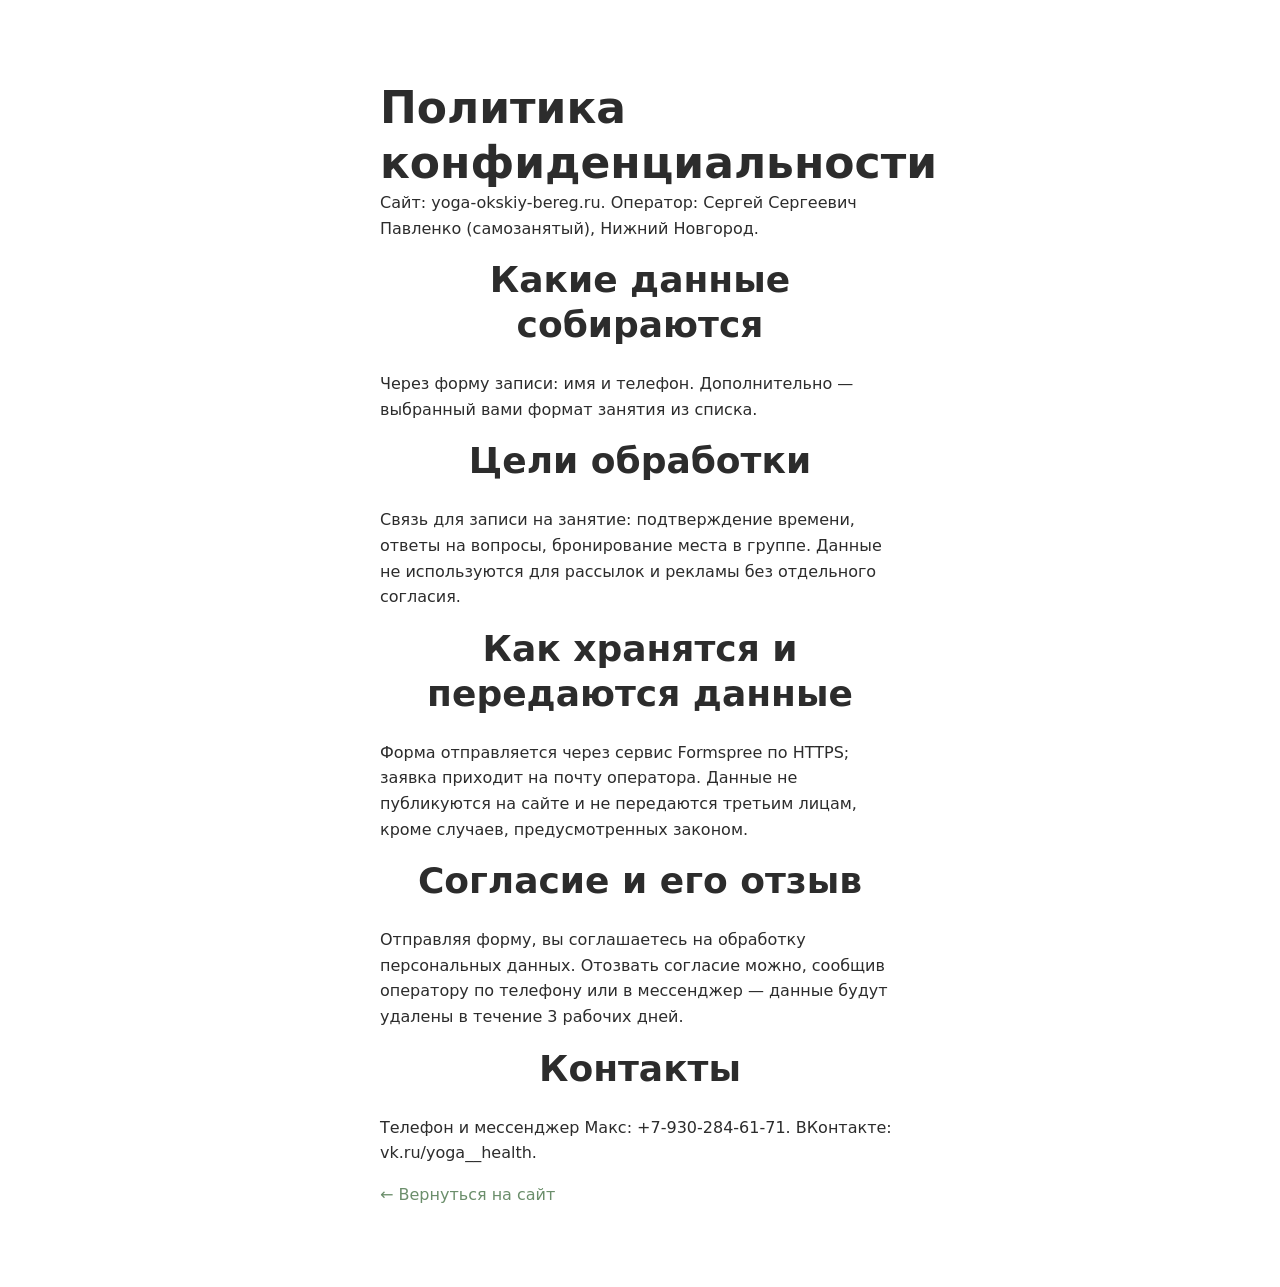
<file: privacy.html>
<!DOCTYPE html>
<html lang="ru">
<head>
<meta charset="UTF-8">
<meta name="viewport" content="width=device-width, initial-scale=1.0">
<title>Политика конфиденциальности — Йога в Окском береге</title>
<meta name="robots" content="noindex">
<link rel="stylesheet" href="styles.css">
<link rel="icon" type="image/svg+xml" href="/img/favicon.svg">
</head>
<body>
<main>
  <section class="section section--white">
    <div class="container container--narrow">
      <h1>Политика конфиденциальности</h1>
      <p>Сайт: yoga-okskiy-bereg.ru. Оператор: Сергей Сергеевич Павленко (самозанятый), Нижний Новгород.</p>
      <h2>Какие данные собираются</h2>
      <p>Через форму записи: имя и телефон. Дополнительно — выбранный вами формат занятия из списка.</p>
      <h2>Цели обработки</h2>
      <p>Связь для записи на занятие: подтверждение времени, ответы на вопросы, бронирование места в группе. Данные не используются для рассылок и рекламы без отдельного согласия.</p>
      <h2>Как хранятся и передаются данные</h2>
      <p>Форма отправляется через сервис Formspree по HTTPS; заявка приходит на почту оператора. Данные не публикуются на сайте и не передаются третьим лицам, кроме случаев, предусмотренных законом.</p>
      <h2>Согласие и его отзыв</h2>
      <p>Отправляя форму, вы соглашаетесь на обработку персональных данных. Отозвать согласие можно, сообщив оператору по телефону или в мессенджер — данные будут удалены в течение 3 рабочих дней.</p>
      <h2>Контакты</h2>
      <p>Телефон и мессенджер Макс: +7-930-284-61-71. ВКонтакте: vk.ru/yoga__health.</p>
      <p><a href="index.html">← Вернуться на сайт</a></p>
    </div>
  </section>
</main>
</body>
</html>
</file>
<file: styles.css>
/* ===== CSS Variables ===== */
:root {
  --color-bg: #F5F1E8;
  --color-bg-white: #FFFFFF;
  --color-accent: #6B8E6B;
  --color-accent-hover: #5a7a5a;
  --color-secondary: #C67B5C;
  --color-secondary-hover: #b56a4c;
  --color-text: #2C2C2C;
  --color-text-muted: #5a5a5a;
  --color-footer: #2C2C2C;
  --color-error: #c0392b;
  --font-family: system-ui, -apple-system, "Segoe UI", Roboto, sans-serif;
  --radius: 8px;
  --shadow: 0 4px 20px rgba(44, 44, 44, 0.08);
  --transition: 0.25s ease;
  --section-padding-y: 60px;
  --section-padding-x: 16px;
}

@media (min-width: 768px) {
  :root {
    --section-padding-y: 80px;
    --section-padding-x: 20px;
  }
}

/* ===== Reset & Base ===== */
*,
*::before,
*::after {
  box-sizing: border-box;
  margin: 0;
  padding: 0;
}

html {
  scroll-behavior: smooth;
}

body {
  font-family: var(--font-family);
  font-size: 1rem;
  line-height: 1.6;
  color: var(--color-text);
  background-color: var(--color-bg);
  -webkit-font-smoothing: antialiased;
}

img {
  max-width: 100%;
  height: auto;
  display: block;
}

a {
  color: var(--color-accent);
  text-decoration: none;
  transition: color var(--transition);
}

a:hover {
  color: var(--color-accent-hover);
}

ul {
  list-style: none;
}

h1, h2, h3 {
  line-height: 1.25;
  font-weight: 700;
}

h1 {
  font-size: clamp(1.75rem, 5vw, 2.75rem);
}

h2 {
  font-size: clamp(1.5rem, 4vw, 2.25rem);
  margin-bottom: 1.5rem;
  text-align: center;
}

h3 {
  font-size: clamp(1.125rem, 2.5vw, 1.375rem);
  margin-bottom: 0.75rem;
}

p {
  margin-bottom: 1rem;
}

p:last-child {
  margin-bottom: 0;
}

/* ===== Layout ===== */
.container {
  width: 100%;
  max-width: 1140px;
  margin: 0 auto;
  padding: 0 var(--section-padding-x);
}

.container--narrow {
  max-width: 560px;
}

.section {
  padding: var(--section-padding-y) 0;
}

.section--white {
  background-color: var(--color-bg-white);
}

.section--beige {
  background-color: var(--color-bg);
}

.section--form {
  background: linear-gradient(180deg, var(--color-bg) 0%, #ebe4d6 100%);
}

.section__cta {
  text-align: center;
  margin-top: 2.5rem;
}

.lead {
  font-size: clamp(1.0625rem, 2.5vw, 1.25rem);
  text-align: center;
  max-width: 720px;
  margin: 0 auto 2.5rem;
  color: var(--color-text-muted);
}

/* ===== Buttons ===== */
.btn {
  display: inline-flex;
  align-items: center;
  justify-content: center;
  min-height: 48px;
  padding: 0.75rem 1.75rem;
  font-family: inherit;
  font-size: 1rem;
  font-weight: 600;
  border-radius: var(--radius);
  border: 2px solid transparent;
  cursor: pointer;
  transition: background-color var(--transition), border-color var(--transition), transform 0.15s ease;
  text-align: center;
}

.btn:active {
  transform: scale(0.98);
}

.btn--primary {
  background-color: var(--color-accent);
  color: #fff;
  border-color: var(--color-accent);
}

.btn--primary:hover {
  background-color: var(--color-accent-hover);
  border-color: var(--color-accent-hover);
  color: #fff;
}

.btn--accent {
  background-color: var(--color-secondary);
  color: #fff;
  border-color: var(--color-secondary);
}

.btn--accent:hover {
  background-color: var(--color-secondary-hover);
  border-color: var(--color-secondary-hover);
  color: #fff;
}

.btn--outline {
  background-color: transparent;
  color: #fff;
  border-color: #fff;
}

.btn--outline:hover {
  background-color: rgba(255, 255, 255, 0.15);
  color: #fff;
}

.btn--large {
  padding: 1rem 2rem;
  font-size: 1.0625rem;
}

.btn--block {
  width: 100%;
}

/* ===== Header ===== */
.header {
  position: fixed;
  top: 0;
  left: 0;
  right: 0;
  z-index: 100;
  background-color: rgba(245, 241, 232, 0.95);
  backdrop-filter: blur(8px);
  border-bottom: 1px solid rgba(44, 44, 44, 0.08);
}

.header__inner {
  display: flex;
  align-items: center;
  justify-content: space-between;
  min-height: 64px;
}

.header__logo {
  font-weight: 700;
  font-size: 1.0625rem;
  color: var(--color-text);
}

.header__logo:hover {
  color: var(--color-accent);
}

/* Burger */
.burger {
  display: flex;
  flex-direction: column;
  justify-content: center;
  gap: 5px;
  width: 44px;
  height: 44px;
  padding: 8px;
  background: none;
  border: none;
  cursor: pointer;
  z-index: 110;
}

.burger__line {
  display: block;
  width: 100%;
  height: 2px;
  background-color: var(--color-text);
  border-radius: 2px;
  transition: transform var(--transition), opacity var(--transition);
}

.burger[aria-expanded="true"] .burger__line:nth-child(1) {
  transform: translateY(7px) rotate(45deg);
}

.burger[aria-expanded="true"] .burger__line:nth-child(2) {
  opacity: 0;
}

.burger[aria-expanded="true"] .burger__line:nth-child(3) {
  transform: translateY(-7px) rotate(-45deg);
}

/* Nav */
.nav {
  position: fixed;
  inset: 0;
  background-color: var(--color-bg);
  display: flex;
  align-items: center;
  justify-content: center;
  transform: translateX(100%);
  transition: transform var(--transition);
  z-index: 105;
}

.nav.is-open {
  transform: translateX(0);
}

.nav__list {
  display: flex;
  flex-direction: column;
  align-items: center;
  gap: 1.5rem;
}

.nav__link {
  font-size: 1.25rem;
  font-weight: 500;
  color: var(--color-text);
}

.nav__link:hover {
  color: var(--color-accent);
}

.nav__link--cta {
  background-color: var(--color-accent);
  color: #fff;
  padding: 0.75rem 1.5rem;
  border-radius: var(--radius);
}

.nav__link--cta:hover {
  background-color: var(--color-accent-hover);
  color: #fff;
}

@media (min-width: 992px) {
  .burger {
    display: none;
  }

  .nav {
    position: static;
    transform: none;
    background: none;
    inset: auto;
  }

  .nav__list {
    flex-direction: row;
    gap: 1.75rem;
  }

  .nav__link {
    font-size: 0.9375rem;
  }

  .nav__link--cta {
    font-size: 0.9375rem;
  }
}

/* ===== Hero ===== */
.hero {
  position: relative;
  min-height: 100vh;
  min-height: 100dvh;
  display: flex;
  align-items: center;
  background: url("img/group-trikonasana.jpg") center / cover no-repeat;
  padding-top: 64px;
}

.hero__overlay {
  position: absolute;
  inset: 0;
  background-color: rgba(0, 0, 0, 0.4);
}

.hero__content {
  position: relative;
  z-index: 1;
  color: #fff;
  padding-top: 2rem;
  padding-bottom: 3rem;
}

.hero__badge {
  display: inline-block;
  background-color: var(--color-secondary);
  color: #fff;
  font-weight: 600;
  font-size: 0.9375rem;
  padding: 0.5rem 1rem;
  border-radius: var(--radius);
  margin-bottom: 1.25rem;
}

.hero h1 {
  margin-bottom: 1rem;
  max-width: 720px;
}

.hero__subtitle {
  font-size: clamp(1rem, 2.5vw, 1.1875rem);
  max-width: 640px;
  margin-bottom: 2rem;
  opacity: 0.95;
}

.hero__actions {
  display: flex;
  flex-direction: column;
  gap: 0.75rem;
}

@media (min-width: 480px) {
  .hero__actions {
    flex-direction: row;
    flex-wrap: wrap;
  }
}

/* ===== Cards ===== */
.cards {
  display: grid;
  gap: 1.5rem;
}

.cards--3 {
  grid-template-columns: 1fr;
}

@media (min-width: 640px) {
  .cards--3 {
    grid-template-columns: repeat(2, 1fr);
  }
}

@media (min-width: 992px) {
  .cards--3 {
    grid-template-columns: repeat(3, 1fr);
  }
}

.card {
  background-color: var(--color-bg-white);
  border-radius: var(--radius);
  padding: 1.75rem;
  box-shadow: var(--shadow);
}

.section--white .card {
  background-color: var(--color-bg);
}

.section--beige .card {
  background-color: var(--color-bg-white);
}

.card--icon {
  text-align: center;
}

.card--icon p {
  font-size: 1.0625rem;
  font-weight: 500;
  margin-bottom: 0;
}

.card__icon {
  width: 56px;
  height: 56px;
  margin: 0 auto 1rem;
  color: var(--color-accent);
}

.card__icon svg {
  width: 100%;
  height: 100%;
}

.card h3 {
  color: var(--color-accent);
}

.card--format {
  display: flex;
  flex-direction: column;
}

.card--format .card__icon {
  margin: 0 0 1rem;
}

.card--format .btn {
  margin-top: auto;
}

.format-list {
  margin-bottom: 1.25rem;
}

.format-list li {
  position: relative;
  padding-left: 1.25rem;
  margin-bottom: 0.375rem;
  color: var(--color-text-muted);
}

.format-list li::before {
  content: "•";
  position: absolute;
  left: 0;
  color: var(--color-accent);
}

.price {
  font-size: 1.75rem;
  font-weight: 700;
  color: var(--color-text);
  margin-bottom: 0.25rem;
}

.price__unit {
  font-size: 1rem;
  font-weight: 400;
  color: var(--color-text-muted);
}

.price-trial {
  font-size: 0.9375rem;
  color: var(--color-secondary);
  margin-bottom: 1.25rem;
}

.price-trial strong {
  font-weight: 700;
}

/* ===== About ===== */
.about {
  display: grid;
  gap: 2.5rem;
  align-items: start;
}

@media (min-width: 768px) {
  .about {
    grid-template-columns: 1fr 1.2fr;
    gap: 3rem;
  }
}

.about__photos {
  display: flex;
  flex-direction: column;
  gap: 1rem;
}

.about__photo {
  border-radius: var(--radius);
  object-fit: cover;
  width: 100%;
}

.about__photo--main {
  aspect-ratio: 4 / 5;
}

.about__photo--secondary {
  aspect-ratio: 4 / 3;
  max-width: 85%;
  align-self: flex-end;
}

.about__content h2 {
  text-align: left;
  margin-bottom: 1rem;
}

.checklist {
  margin-bottom: 1.5rem;
}

.checklist li {
  display: flex;
  align-items: flex-start;
  gap: 0.625rem;
  margin-bottom: 0.625rem;
  font-size: 0.9375rem;
}

.checklist__icon {
  flex-shrink: 0;
  width: 20px;
  height: 20px;
  color: var(--color-accent);
  margin-top: 2px;
}

.certificates {
  display: flex;
  gap: 0.75rem;
  margin-bottom: 1.5rem;
  flex-wrap: wrap;
}

.certificates__thumb {
  padding: 0;
  border: 2px solid transparent;
  border-radius: var(--radius);
  background: none;
  cursor: pointer;
  overflow: hidden;
  transition: border-color var(--transition), transform 0.15s ease;
}

.certificates__thumb:hover {
  border-color: var(--color-accent);
  transform: scale(1.03);
}

.certificates__thumb img {
  width: 100px;
  height: 75px;
  object-fit: cover;
}

.philosophy {
  font-style: italic;
  padding: 1.25rem 1.5rem;
  background-color: var(--color-bg);
  border-left: 4px solid var(--color-accent);
  border-radius: 0 var(--radius) var(--radius) 0;
  color: var(--color-text-muted);
}

.section--white .philosophy {
  background-color: var(--color-bg);
}

/* ===== Gallery ===== */
.gallery {
  display: grid;
  grid-template-columns: 1fr;
  gap: 1rem;
  margin-bottom: 1.5rem;
}

@media (min-width: 640px) {
  .gallery {
    grid-template-columns: repeat(2, 1fr);
  }
}

.gallery img {
  border-radius: var(--radius);
  width: 100%;
  aspect-ratio: 16 / 9;
  object-fit: cover;
}


.gallery__caption {
  text-align: center;
  color: var(--color-text-muted);
  font-size: 1.0625rem;
}

/* ===== Location ===== */
.bring-list {
  background-color: var(--color-bg-white);
  border-radius: var(--radius);
  padding: 1.5rem;
  margin: 1.5rem 0 2rem;
  box-shadow: var(--shadow);
}

.bring-list__title {
  display: flex;
  align-items: center;
  gap: 0.5rem;
  color: var(--color-accent);
  margin-bottom: 0.75rem;
  font-size: 1.125rem;
}

.bring-list ul li {
  position: relative;
  padding-left: 1.25rem;
  margin-bottom: 0.375rem;
}

.bring-list ul li::before {
  content: "✓";
  position: absolute;
  left: 0;
  color: var(--color-accent);
  font-weight: 700;
}

.map {
  border-radius: var(--radius);
  overflow: hidden;
  box-shadow: var(--shadow);
}

.map iframe {
  display: block;
  border: 0;
}

/* ===== Accordion ===== */
.accordion {
  max-width: 720px;
  margin: 0 auto;
}

.accordion__item {
  border-bottom: 1px solid rgba(44, 44, 44, 0.12);
}

.accordion__trigger {
  width: 100%;
  display: flex;
  align-items: center;
  justify-content: space-between;
  gap: 1rem;
  padding: 1.25rem 0;
  background: none;
  border: none;
  font-family: inherit;
  font-size: 1.0625rem;
  font-weight: 600;
  text-align: left;
  color: var(--color-text);
  cursor: pointer;
  transition: color var(--transition);
}

.accordion__trigger:hover {
  color: var(--color-accent);
}

.accordion__chevron {
  flex-shrink: 0;
  width: 24px;
  height: 24px;
  transition: transform var(--transition);
}

.accordion__trigger[aria-expanded="true"] .accordion__chevron {
  transform: rotate(180deg);
}

.accordion__panel {
  padding-bottom: 1.25rem;
}

.accordion__panel p {
  color: var(--color-text-muted);
}

/* ===== Form ===== */
.form-intro {
  text-align: center;
  color: var(--color-text-muted);
  margin-bottom: 2rem;
}

.form__group {
  margin-bottom: 1.25rem;
}

.form__group label {
  display: block;
  font-weight: 600;
  margin-bottom: 0.375rem;
  font-size: 0.9375rem;
}

.form__group input,
.form__group select {
  width: 100%;
  min-height: 48px;
  padding: 0.75rem 1rem;
  font-family: inherit;
  font-size: 1rem;
  border: 2px solid rgba(44, 44, 44, 0.15);
  border-radius: var(--radius);
  background-color: var(--color-bg-white);
  color: var(--color-text);
  transition: border-color var(--transition);
}

.form__group input:focus,
.form__group select:focus {
  outline: none;
  border-color: var(--color-accent);
}

.form__group input.is-invalid,
.form__group select.is-invalid {
  border-color: var(--color-error);
}

.form__error {
  display: block;
  font-size: 0.8125rem;
  color: var(--color-error);
  margin-top: 0.25rem;
  min-height: 1.25rem;
}

.form__privacy {
  font-size: 0.8125rem;
  color: var(--color-text-muted);
  text-align: center;
  margin-top: 0.75rem;
}

.form-success {
  background-color: var(--color-accent);
  color: #fff;
  padding: 1.5rem;
  border-radius: var(--radius);
  text-align: center;
  font-size: 1.125rem;
  font-weight: 600;
  margin-bottom: 2rem;
}

.contacts {
  display: flex;
  flex-direction: column;
  align-items: center;
  gap: 0.75rem;
  margin-top: 2rem;
  padding-top: 2rem;
  border-top: 1px solid rgba(44, 44, 44, 0.12);
}

.contacts__item {
  display: inline-flex;
  align-items: center;
  gap: 0.5rem;
  color: var(--color-text);
  font-weight: 500;
}

.contacts__item:hover {
  color: var(--color-accent);
}

.contacts__note {
  font-weight: 400;
  color: var(--color-text-muted);
  font-size: 0.875rem;
}

/* ===== Footer ===== */
.footer {
  background-color: var(--color-footer);
  color: #fff;
  padding: 2rem 0;
}

.footer__inner {
  display: flex;
  flex-direction: column;
  align-items: center;
  gap: 1rem;
  text-align: center;
}

.footer__copy {
  font-size: 0.9375rem;
  opacity: 0.9;
}

.footer__link {
  color: rgba(255, 255, 255, 0.7);
  font-size: 0.875rem;
}

.footer__link:hover {
  color: #fff;
}

.footer__contacts {
  display: flex;
  gap: 1.5rem;
}

.footer__contacts a {
  color: rgba(255, 255, 255, 0.85);
  font-size: 0.9375rem;
}

.footer__contacts a:hover {
  color: #fff;
}

@media (min-width: 768px) {
  .footer__inner {
    flex-direction: row;
    justify-content: space-between;
    text-align: left;
  }

  .footer__contacts {
    gap: 2rem;
  }
}

/* ===== Lightbox ===== */
.lightbox {
  position: fixed;
  inset: 0;
  z-index: 200;
  background-color: rgba(0, 0, 0, 0.85);
  display: flex;
  align-items: center;
  justify-content: center;
  padding: 2rem;
}

.lightbox[hidden] {
  display: none;
}

.lightbox__img {
  max-width: 90vw;
  max-height: 85vh;
  object-fit: contain;
  border-radius: var(--radius);
}

.lightbox__close {
  position: absolute;
  top: 1rem;
  right: 1rem;
  width: 44px;
  height: 44px;
  background: none;
  border: none;
  color: #fff;
  font-size: 2.5rem;
  line-height: 1;
  cursor: pointer;
  opacity: 0.8;
  transition: opacity var(--transition);
}

.lightbox__close:hover {
  opacity: 1;
}

/* ===== Body scroll lock ===== */
body.menu-open,
body.lightbox-open {
  overflow: hidden;
}

/* === Расписание === */
.schedule-container {
    margin: 2rem 0;
    padding: 2rem;
    background: var(--color-white);
    border-radius: 12px;
    box-shadow: 0 2px 8px rgba(0, 0, 0, 0.1);
}

.schedule-loading,
.schedule-error {
    text-align: center;
    padding: 2rem;
    font-size: 1.1rem;
    color: var(--color-text-muted);
}

.schedule-error {
    color: var(--color-error);
}

.schedule-list {
    display: grid;
    gap: 1rem;
}

.schedule-item {
    display: grid;
    grid-template-columns: 1fr 1fr 1fr auto;
    gap: 1rem;
    align-items: center;
    padding: 1.5rem;
    background: var(--color-bg);
    border-radius: 8px;
    transition: transform 0.2s ease;
}

.schedule-item:hover {
    transform: translateY(-2px);
    box-shadow: 0 4px 12px rgba(0, 0, 0, 0.1);
}

.schedule-date {
    font-weight: 600;
    font-size: 1.1rem;
    color: var(--color-text);
}

.schedule-day {
    color: var(--color-text-muted);
    font-size: 0.95rem;
}

.schedule-time {
    font-weight: 600;
    color: var(--color-accent);
    font-size: 1.1rem;
}

.schedule-status {
    padding: 0.5rem 1rem;
    border-radius: 20px;
    font-size: 0.9rem;
    font-weight: 600;
    text-align: center;
    white-space: nowrap;
}

.schedule-status.available {
    background: #d4edda;
    color: #155724;
}

.schedule-status.limited {
    background: #fff3cd;
    color: #856404;
}

.schedule-status.full {
    background: #f8d7da;
    color: #721c24;
}

.schedule-note {
    margin-top: 2rem;
    padding: 1.5rem;
    background: var(--color-bg);
    border-radius: 8px;
    border-left: 4px solid var(--color-accent);
}

.schedule-note p {
    margin: 0;
    font-size: 0.95rem;
    color: var(--color-text-muted);
}

/* Адаптивность */
@media (max-width: 768px) {
    .schedule-item {
        grid-template-columns: 1fr;
        gap: 0.5rem;
    }
    
    .schedule-status {
        margin-top: 0.5rem;
    }
}

/* Кнопки маршрута в блоке локации */
.location__actions {
    display: flex;
    gap: 1rem;
    flex-wrap: wrap;
    justify-content: center;
    margin: 2rem 0;
}
/* Инлайн-сообщение об ошибке отправки */
.form-success--error {
    background-color: #f8d7da;
    color: #721c24;
}

/* Кнопка «Открыть в Яндекс Картах»: обводка и текст в цвет основной кнопки */
.location__actions .btn--outline {
    border-color: var(--color-accent);
    color: var(--color-accent);
    background-color: transparent;
}

.location__actions .btn--outline:hover,
.location__actions .btn--outline:focus-visible {
    background-color: var(--color-accent-hover);
    border-color: var(--color-accent-hover);
    color: #fff;
}

/* ===== Расписание: ровные колонки, центрирование как в таблице ===== */
.schedule-date,
.schedule-day,
.schedule-time {
    text-align: center;
}

.schedule-status {
    justify-self: center;
}

@media (min-width: 769px) {
    .schedule-item {
        grid-template-columns: 1.2fr 1fr 0.7fr 1.4fr;
    }
}

/* Бейдж героя в одну строку на мобильных */
@media (max-width: 480px) {
    .hero__badge {
        font-size: 0.85rem;
        padding: 0.5rem 0.75rem;
        white-space: nowrap;
    }
}
</file>
